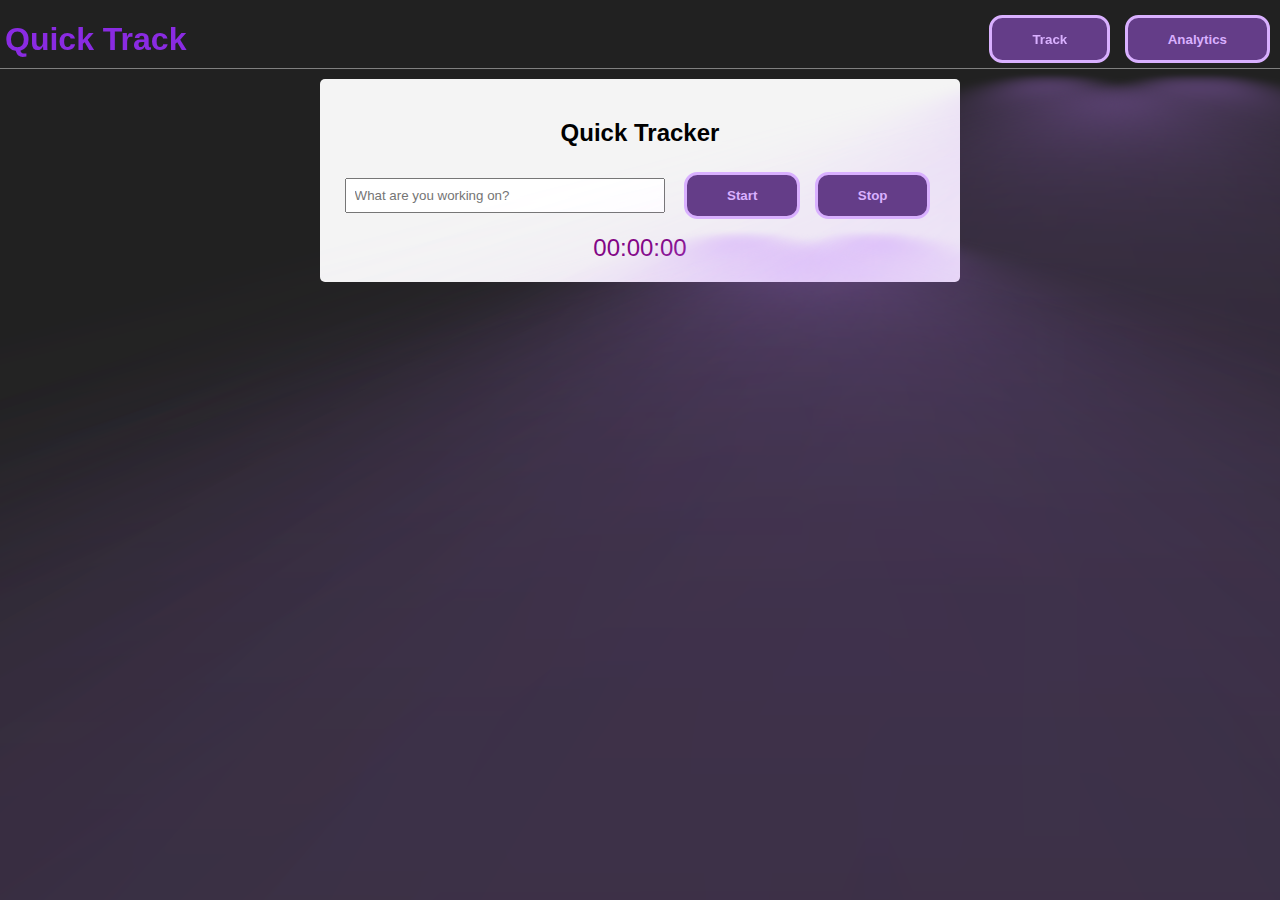
<file: index.html>
<!DOCTYPE html>
<html lang="en">

<head>
    <meta charset="UTF-8" />
    <meta name="viewport" content="width=device-width, initial-scale=1.0" />
    <title>Your JavaScript Playground</title>
    <link rel="stylesheet" href="style.css" />
</head>

<body>


    <header class="header">
        <h1 class="text">Quick Track</h1>
        <div>
            <button onclick="goToFirstPage1()">Track</button>
            <button onclick="goToSecondPage2()">Analytics</button>
        </div>
    </header>

    <div class="container">
        <h2>Quick Tracker</h2>
        <input type="text" id="taskInput" placeholder="What are you working on?">
        <button id="startButton" onclick="startTimer()">Start</button>
        <button id="stopButton" onclick="stopTimer()" disabled>Stop</button>
        <div id="timer">00:00:00</div>
        <div id="taskList"></div>
    </div>
    <script>function goToSecondPage2() {
            window.location.href = "Analytics.html";
        }</script>

    <script src="index.js"></script>
</body>

</html>
</file>
<file: style.css>
body {
  font-family: Arial, Helvetica, sans-serif;
  margin: 0%;
  padding: 0%;
  background-color: #212121;
}
.container {
  max-width: 600px;
margin: 20px auto;
padding: 20px;
background-color: #f4f4f4;
border-radius: 5px;
text-align: center;
}
input[type="text"] {
  width: 50%;
  padding: 8px;
  margin-right: 10px;
}
button{
  --glow-color:rgb(217,176,255);
  --glow-spread-color:rgba(191,123,255,0.781);
  --enhanced-glow-color:rgb(231,206,255);
  --btn-color:rgb(100,61,136);
  border: .25em solid var(--glow-color);
  padding: 1em 3em;
  color: var(--glow-color);
  font-size: 15 px;
  font-weight: bold;
  background-color: var(--btn-color);
  border-radius: 1em;
  outline: none;
  box-shadow: 0 0 1em .25em var(--btn-color), 0 0 4em 1em var(--glow-spread-color), insert 0 0 .5em var(--glow-color);
  margin: 5px;
  position: relative;
  transition: all 0.3s;

}

button::after{

  pointer-events: none;
  content: "";
  position: absolute;
  top: 120%;
  left: 0;
  height: 100%;
  width: 100%;
  background-color: var(--glow-spread-color);
  filter: blur(2em);
  opacity: .7;
  transform: perspective(1.5em) rotateX(35deg) scale(1, .6);
}

button:hover{
  color: var(--btn-color);
  background-color: var(--glow-color);
  box-shadow: 0 0 1em .25em var(--btn-color),
  0 0 4em 2em var(--glow-spread-color),
  inset 0 0 .75em .25em var(--glow-color);
}

button:active{
  box-shadow: 0 0 0.6em .25em var(--btn-color),
  0 0 2.5em 2em var(--glow-spread-color),
  inset 0 0 .5em .25em var(--glow-color);
}


.header{
  position: sticky;
  top: 10px;
  left: 0;
  right: 0;
  display: flex;
  justify-content: space-between;
  align-items: center;
  height: 3em;
  padding: 5px;
  border-bottom: 1px solid gray;
}
.text{
  color: blueviolet;
}  
#timer {
  font-size: 24px;
  margin-top: 10px;
  color:purple;
}
.task-item {
  margin-bottom: 10px;
  padding: 10px;
  background-color: #fff;
  border: 1px solid #ccc;
  border-radius: 5px;
  overflow: hidden;
  display: flex;
  align-items: center;
  justify-content: space-between;  
  box-shadow: 0 4px 8px rgba(0, 0, 0, 0.1);
}
.task-info {
  flex-grow: 1;
  overflow: hidden;
}
.task-description {
  font-weight: bold;
  margin-bottom: 5px;
}
.task-date,
.task-time {
  font-size: 14px;
  color: #888;
}
.delete-icon {
  cursor: pointer;
  font-size: 18px;
  color: #dc3545;
}

#piechart{
  position: relative;
  max-width: 600px;
  margin: 20px auto;
  padding: 20px;
  background-color: #f4f4f4;
  border-radius: 5px;
  text-align: center;
}
</file>
